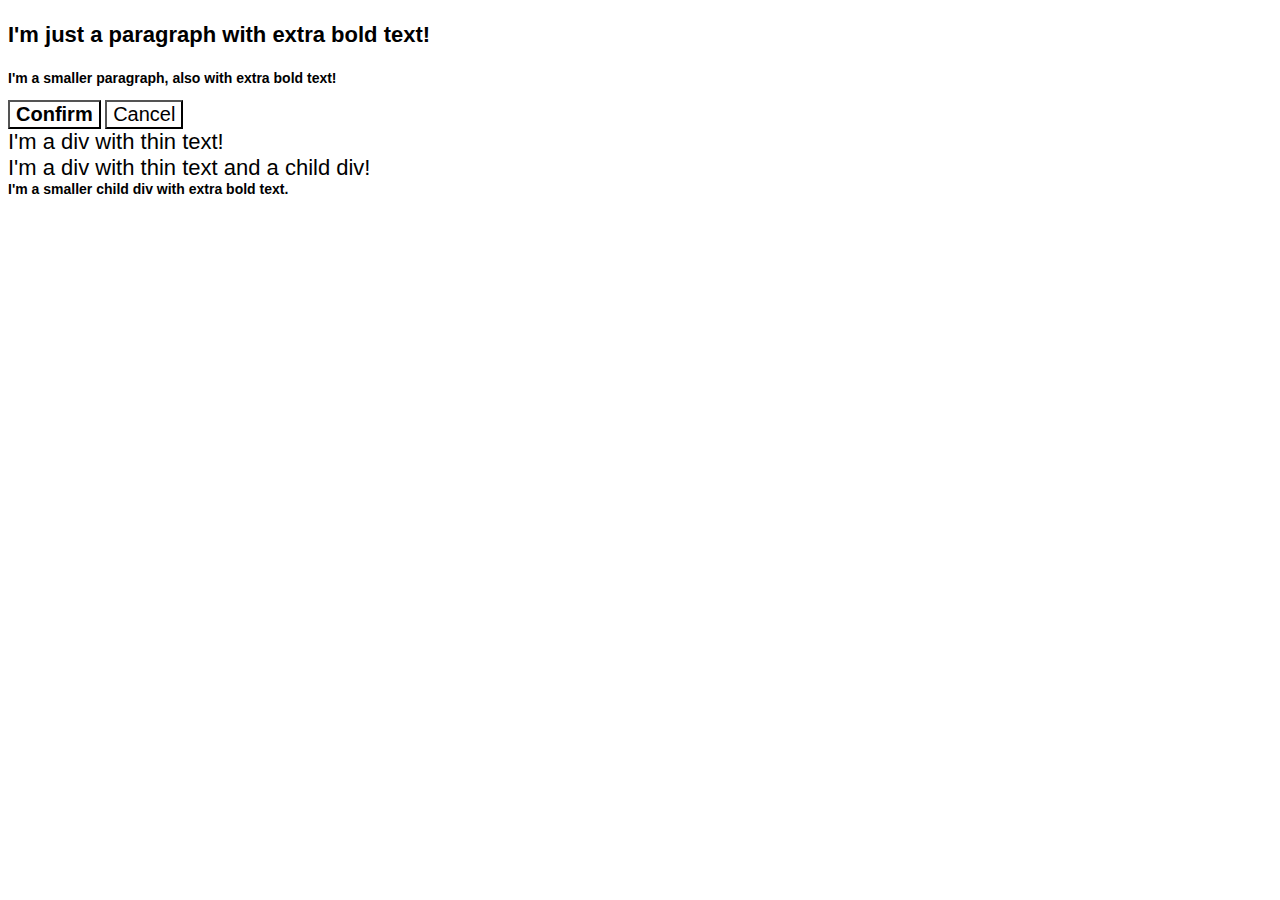
<file: foundations/cascade/01-cascade-fix/index.html>
<!DOCTYPE html>
<html lang="en">
  <head>
    <meta charset="UTF-8">
    <meta http-equiv="X-UA-Compatible" content="IE=edge">
    <meta name="viewport" content="width=device-width, initial-scale=1.0">
    <title>Fix the Cascade</title>
    <link rel="stylesheet" href="style.css">
  </head>
  <body>
    <p class="para">I'm just a paragraph with extra bold text!</p>
    <p class="para small-para">I'm a smaller paragraph, also with extra bold text!</p>

    <button id="confirm-button" class="button confirm">Confirm</button>
    <button id="cancel-button" class="button cancel">Cancel</button>

    <div class="text">I'm a div with thin text!</div>
    <div class="text">I'm a div with thin text and a child div!
      <div class="child">I'm a smaller child div with extra bold text.</div>
    </div>
  </body>
</html>
</file>
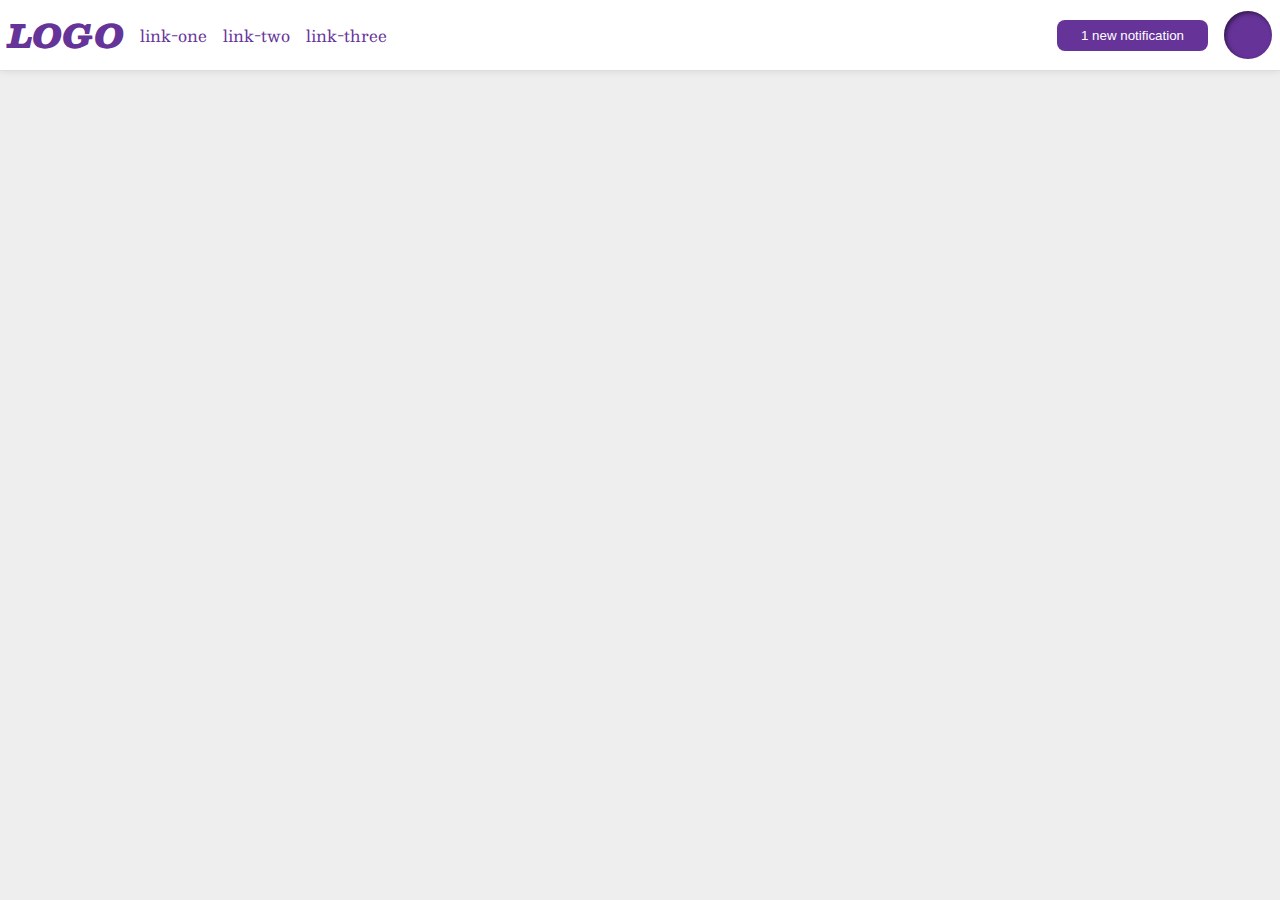
<file: foundations/flex/03-flex-header-2/index.html>
<!DOCTYPE html>
<html lang="en">
  <head>
    <meta charset="UTF-8">
    <meta http-equiv="X-UA-Compatible" content="IE=edge">
    <meta name="viewport" content="width=device-width, initial-scale=1.0">
    <title>Flex Header 2</title>
    <link rel="stylesheet" href="style.css">
  </head>
  <body>
    <div class="header">
      <div class="left">
        <div class="logo">
          LOGO
        </div>
        <ul class="links">
          <li><a href="https://google.com">link-one</a></li>
          <li><a href="https://google.com">link-two</a></li>
          <li><a href="https://google.com">link-three</a></li>
        </ul>
      </div>
      <div class="right">
        <button class="notifications">
          1 new notification
        </button>
        <div class="profile-image"></div>
      </div>
    </div>
  </body>
</html>
</file>
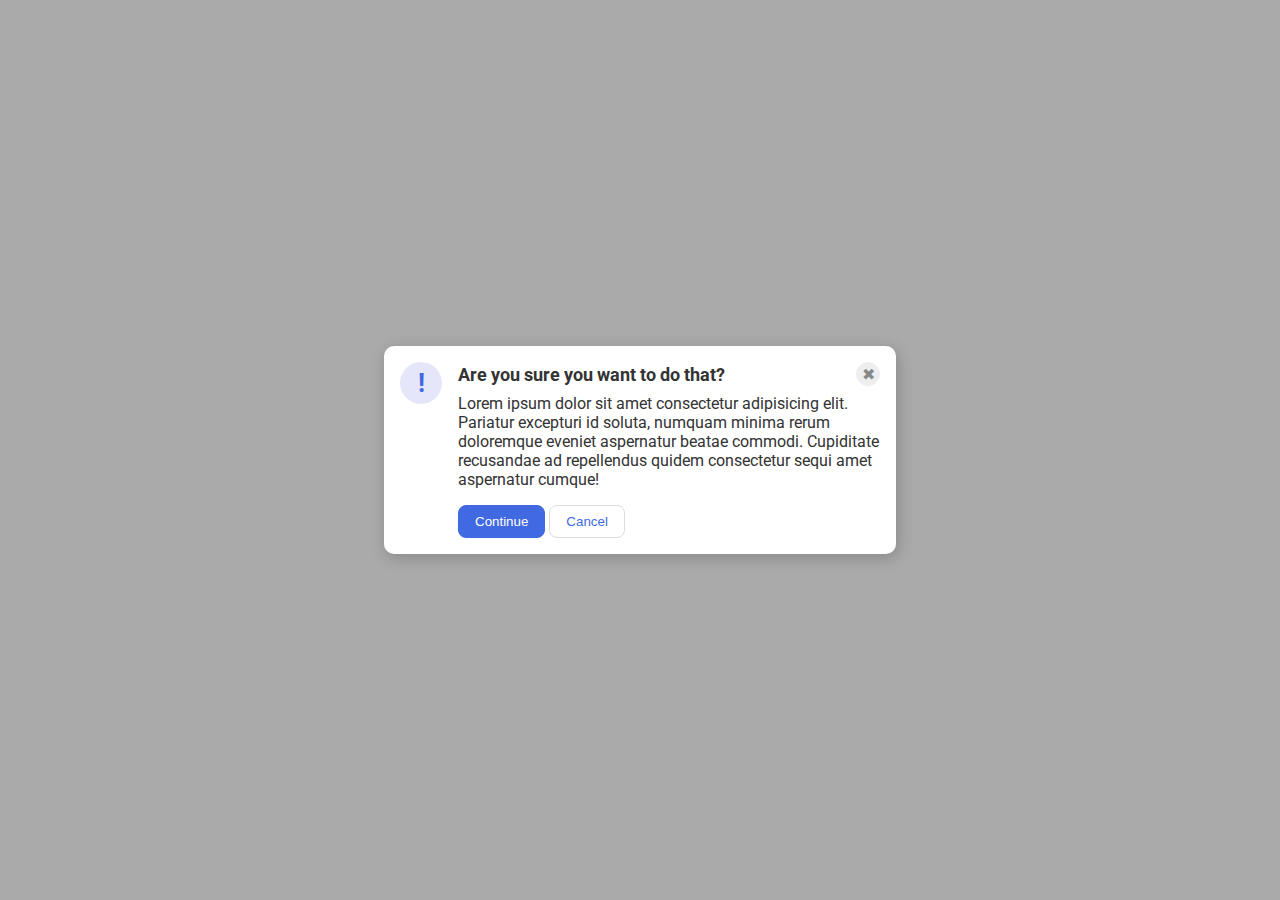
<file: foundations/flex/05-flex-modal/index.html>
<!DOCTYPE html>
<html lang="en">
  <head>
    <meta charset="UTF-8">
    <meta http-equiv="X-UA-Compatible" content="IE=edge">
    <meta name="viewport" content="width=device-width, initial-scale=1.0">
    <link rel="stylesheet" href="style.css">
    <title>Modal</title>
  </head>
  <body>
    <div class="modal">
      <div class="icon">!</div>
      <div class="container">
        <div class="header">Are you sure you want to do that?
          <button class="close-button">✖</button>
        </div>
        <div class="text">Lorem ipsum dolor sit amet consectetur adipisicing elit. Pariatur excepturi id soluta, numquam minima rerum doloremque eveniet aspernatur beatae commodi. Cupiditate recusandae ad repellendus quidem consectetur sequi amet aspernatur cumque!</div>
        <button class="continue">Continue</button>
        <button class="cancel">Cancel</button>
      </div>
    </div>
  </body>
</html>
</file>
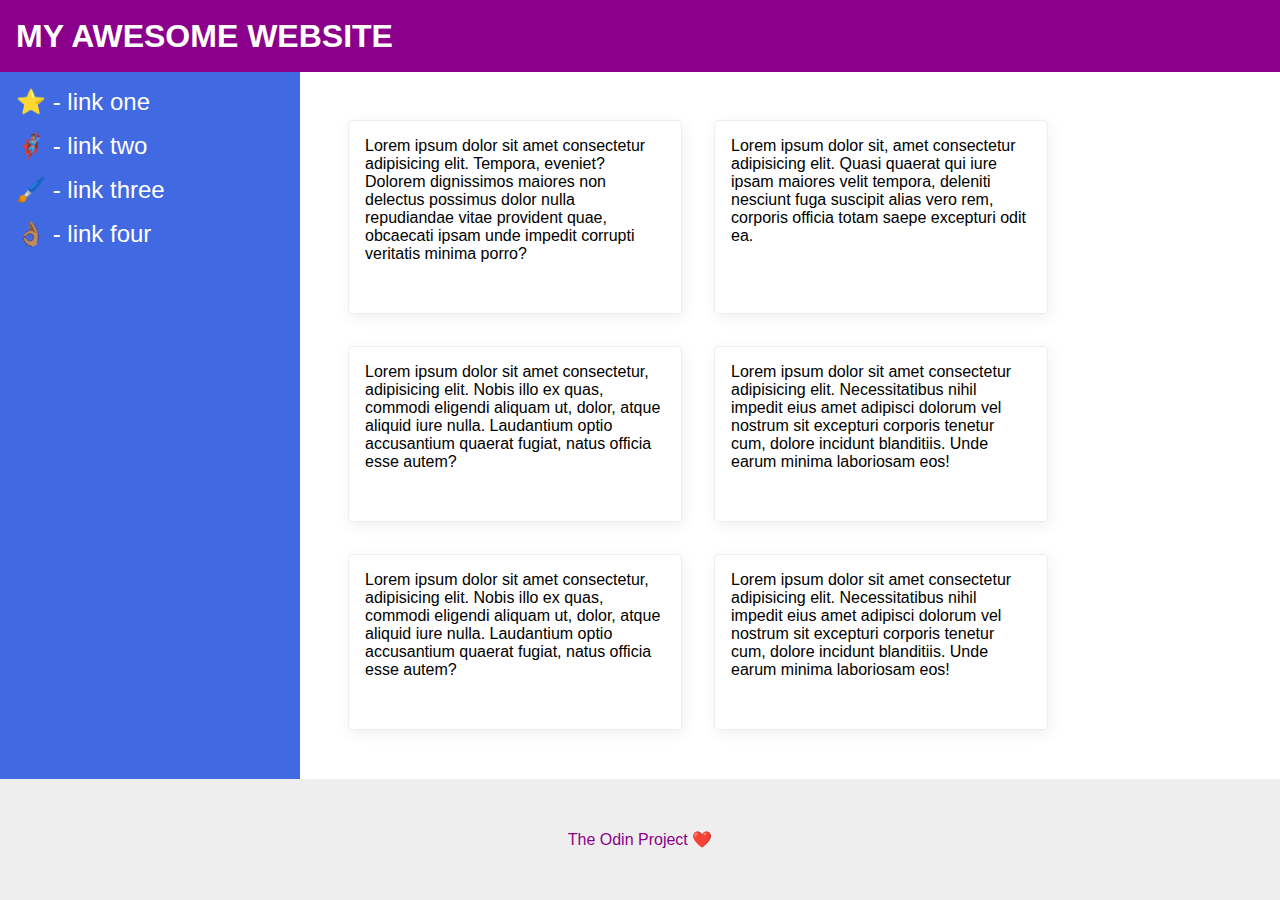
<file: foundations/flex/07-flex-layout-2/index.html>
<!DOCTYPE html>
<html lang="en">
  <head>
    <meta charset="UTF-8">
    <meta http-equiv="X-UA-Compatible" content="IE=edge">
    <meta name="viewport" content="width=device-width, initial-scale=1.0">
    <title>The Holy Grail</title>
    <link rel="stylesheet" href="style.css">
  </head>
  <body>
    <div class="header">
      MY AWESOME WEBSITE
    </div>
    <div class="container0">
      <div class="sidebar">
        <ul>
          <li><a href="#">⭐ - link one</a></li>
          <li><a href="#">🦸🏽‍♂️ - link two</a></li>
         <li><a href="#">🖌️ - link three</a></li>
         <li><a href="#">👌🏽 - link four</a></li>
       </ul>
      </div>

      <div class="container1">
       <div class="card">Lorem ipsum dolor sit amet consectetur adipisicing elit. Tempora, eveniet? Dolorem dignissimos maiores non delectus possimus dolor nulla repudiandae vitae provident quae, obcaecati ipsam unde impedit corrupti veritatis minima porro?</div>
       <div class="card">Lorem ipsum dolor sit, amet consectetur adipisicing elit. Quasi quaerat qui iure ipsam maiores velit tempora, deleniti nesciunt fuga suscipit alias vero rem, corporis officia totam saepe excepturi odit ea.</div>
       <div class="card">Lorem ipsum dolor sit amet consectetur, adipisicing elit. Nobis illo ex quas, commodi eligendi aliquam ut, dolor, atque aliquid iure nulla. Laudantium optio accusantium quaerat fugiat, natus officia esse autem?</div>
       <div class="card">Lorem ipsum dolor sit amet consectetur adipisicing elit. Necessitatibus nihil impedit eius amet adipisci dolorum vel nostrum sit excepturi corporis tenetur cum, dolore incidunt blanditiis. Unde earum minima laboriosam eos!</div>
       <div class="card">Lorem ipsum dolor sit amet consectetur, adipisicing elit. Nobis illo ex quas, commodi eligendi aliquam ut, dolor, atque aliquid iure nulla. Laudantium optio accusantium quaerat fugiat, natus officia esse autem?</div>
       <div class="card">Lorem ipsum dolor sit amet consectetur adipisicing elit. Necessitatibus nihil impedit eius amet adipisci dolorum vel nostrum sit excepturi corporis tenetur cum, dolore incidunt blanditiis. Unde earum minima laboriosam eos!</div>
       </div>
      </div>
    <div class="footer">
      The Odin Project ❤️
    </div>
  </body>
</html>
</file>
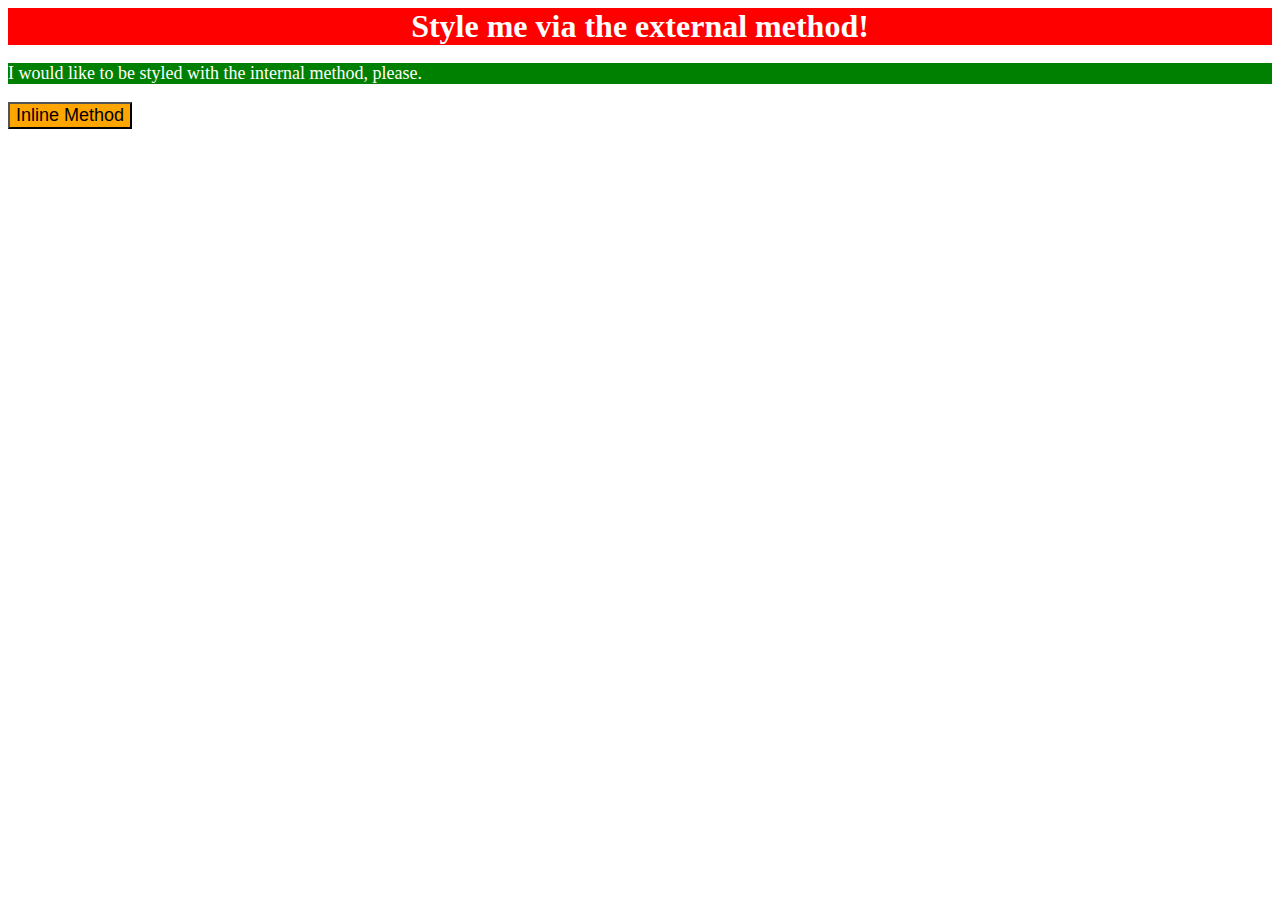
<file: foundations/intro-to-css/01-css-methods/index.html>
<!DOCTYPE html>
<html lang="en">
  <head>
    <meta charset="UTF-8">
    <meta http-equiv="X-UA-Compatible" content="IE=edge">
    <meta name="viewport" content="width=device-width, initial-scale=1.0">
    <title>Methods for Adding CSS</title>
    <link rel="stylesheet" href="styles.css">
    <style>
      p {
        color: white;
        background-color: green;
        font-size: 18px;
      }
  </style>
  </head>
  <body>
    <div>Style me via the external method!</div>
    <p >I would like to be styled with the internal method, please.</p>
    <button style="background-color: orange;font-size: 18px;">Inline Method</button>
  </body>
</html>
</file>
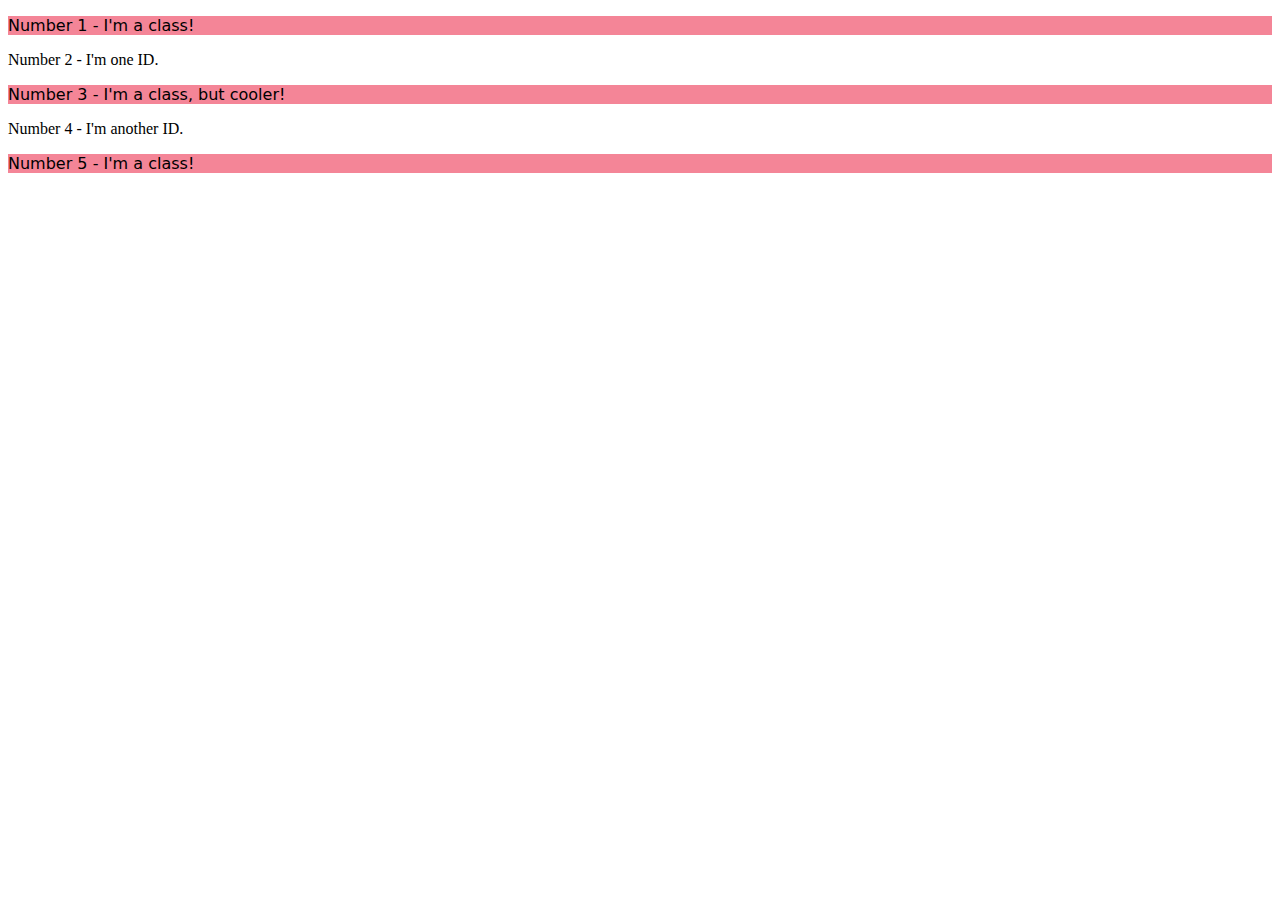
<file: foundations/intro-to-css/02-class-id-selectors/index.html>
<!DOCTYPE html>
<html lang="en">
  <head>
    <meta charset="UTF-8">
    <meta http-equiv="X-UA-Compatible" content="IE=edge">
    <meta name="viewport" content="width=device-width, initial-scale=1.0">
    <title>Class and ID Selectors</title>
    <link rel="stylesheet" href="style.css">
  </head>
  <body>
    <p class="ex1">Number 1 - I'm a class!</p>
    <div id="ex2">Number 2 - I'm one ID.</div>
    <p class="ex1">Number 3 - I'm a class, but cooler!</p>
    <div>Number 4 - I'm another ID.</div>
    <p class="ex1">Number 5 - I'm a class!</p>
  </body>
</html>
</file>
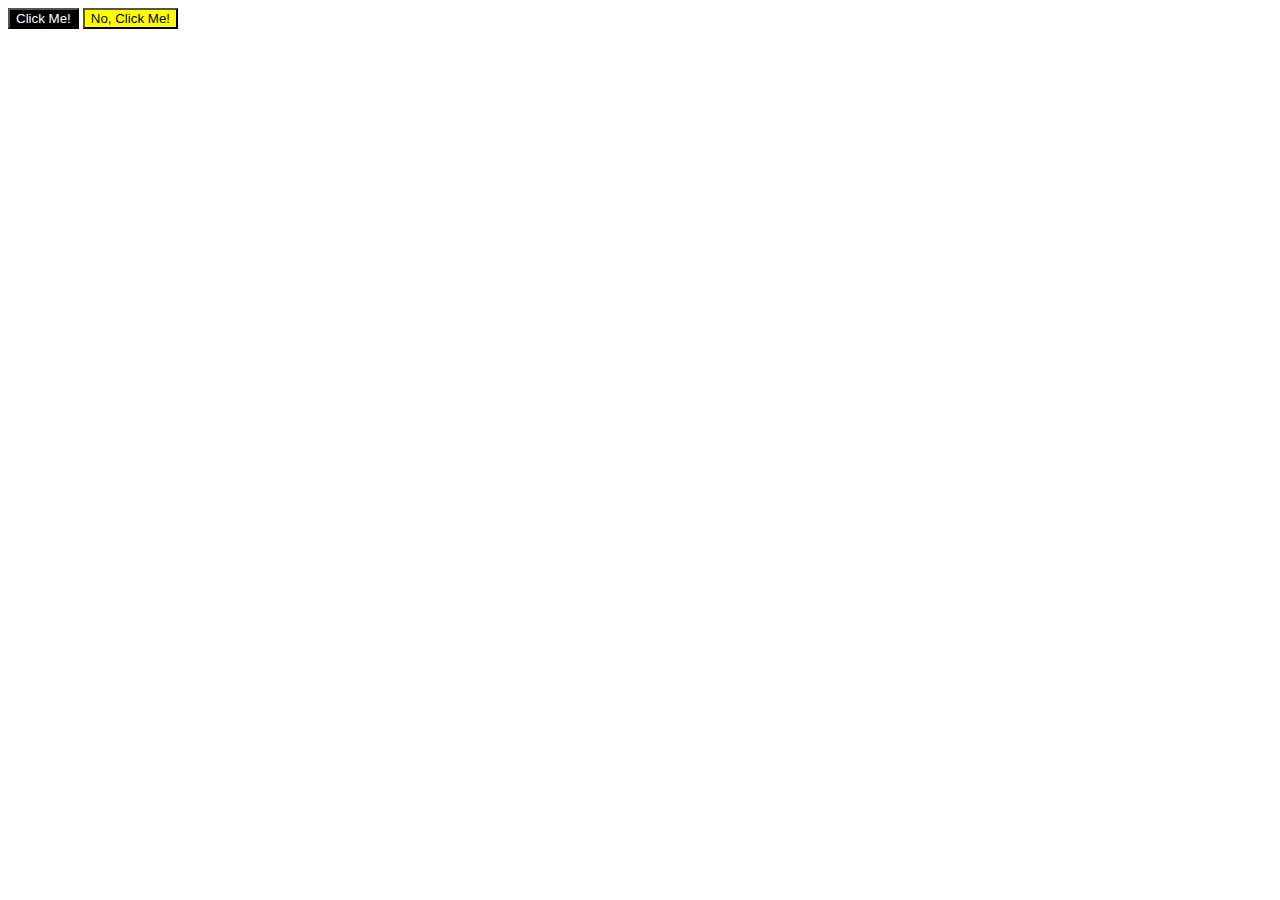
<file: foundations/intro-to-css/03-grouping-selectors/index.html>
<!DOCTYPE html>
<html lang="en">
  <head>
    <meta charset="UTF-8">
    <meta http-equiv="X-UA-Compatible" content="IE=edge">
    <meta name="viewport" content="width=device-width, initial-scale=1.0">
    <title>Grouping Selectors</title>
    <link rel="stylesheet" href="style.css">
  </head>
  <body>
    <button class="ex1">Click Me!</button>
    <button class="ex2">No, Click Me!</button>
  </body>
</html>
</file>
<file: foundations/cascade/01-cascade-fix/style.css>
body {
  font-family: Arial, Helvetica, sans-serif;
}

.para,
.small-para {
  color: hsl(0, 0%, 0%);
  font-weight: 800;
  font-size: 22px;
}

.small-para {
  font-size: 14px; 
}

.para {
  
}

.confirm {
  background: green;
  color: white;
  font-weight: bold;
} 

.button {
  background-color: rgb(255, 255, 255);
  color: rgb(0, 0, 0);
  font-size: 20px;
}

.child {
  color: rgb(0, 0, 0);
  font-weight: 800;
  font-size: 14px;
}

div.text {
  color: rgb(0, 0, 0);
  font-size: 22px;
  font-weight: 100;
}
</file>
<file: foundations/flex/03-flex-header-2/style.css>
/* this is some magical font-importing.  
you'll learn about it later. */
@import url('https://fonts.googleapis.com/css2?family=Besley:ital,wght@0,400;1,900&display=swap');

body {
  margin: 0;
  background: #eee;
  font-family: Besley, serif;
}

.header {
  background: white;
  border-bottom: 1px solid #ddd;
  box-shadow: 0 0 8px rgba(0,0,0,.1);
  display:flex;
  flex-direction: row;
  justify-content: space-between;
  padding: 8px;
}

.profile-image {
  background: rebeccapurple;
  box-shadow: inset 2px 2px 4px rgba(0,0,0,.5);
  border-radius: 50%;
  width: 48px;
  height: 48px;
}

.logo {
  color: rebeccapurple;
  font-size: 32px;
  font-weight: 900;
  font-style: italic;
}

button {
  border: none;
  border-radius: 8px;
  background: rebeccapurple;
  color: white;
  padding: 8px 24px;
}

a {
  /* this removes the line under our links */
  text-decoration: none;
  color: rebeccapurple;
}

ul {
  list-style-type: none;
  display: flex;
  margin: 0;
  padding: 0;
  gap: 16px;
}

.left, .right {
  display: flex;
  align-items: center;
  gap: 16px;
}
</file>
<file: foundations/flex/05-flex-modal/style.css>
@import url('https://fonts.googleapis.com/css2?family=Roboto:wght@400;700&display=swap');

html, body {
  height: 100%;
}

.header {
  display: flex;
  align-items: center;
  justify-content: space-between;
  font-size: 18px;
  font-weight: 700;
  margin-bottom: 8px;

  /*
  font-weight: bold;
  font-size: large;

  */
}

body {
  font-family: Roboto, sans-serif;
  margin: 0;
  background: #aaa;
  color: #333;
  /* I'll give you this one for free lol */
  display: flex;
  align-items: center;
  justify-content: center;
}

.modal {
  background: white;
  width: 480px;
  border-radius: 10px;
  box-shadow: 2px 4px 16px rgba(0,0,0,.2);

  display: flex;
  gap: 16px;
  padding: 16px;
  /* 
  flex-wrap: wrap; 
  justify-content: space-around;
  */
}

.icon {
  color: royalblue;
  font-size: 26px;
  font-weight: 700;
  background: lavender;
  width: 42px;
  height: 42px;
  border-radius: 50%;
  display: flex;
  align-items: center;
  justify-content: center;

  flex-shrink: 0;
}

.close-button {
  background: #eee;
  border-radius: 50%;
  color: #888;
  font-weight: 400;
  font-size: 16px;
  height: 24px;
  width: 24px;
  display: flex;
  align-items: center;
  justify-content: center;
  border: 1px solid #eee;
  padding: 0;
}

button {
  cursor: pointer;
  padding: 8px 16px;
  border-radius: 8px;
}

button.continue {
  background: royalblue;
  border: 1px solid royalblue;
  color: white;
}

button.cancel {
  background: white;
  border: 1px solid #ddd;
  color: royalblue;
}

.text {
  margin-bottom: 16px;
}
</file>
<file: foundations/flex/07-flex-layout-2/style.css>
body {
  font-family: -apple-system, BlinkMacSystemFont, 'Segoe UI', Roboto, Oxygen, Ubuntu, Cantarell, 'Open Sans', 'Helvetica Neue', sans-serif;
  margin: 0;
  min-height: 100vh;

  display: flex;
  flex-direction: column;
}

ul {
  list-style-type: none;
  margin: 0;
  padding: 0;
}

li {
  margin-bottom: 16px;
}

a {
  text-decoration: none;
  color: white;
  font-size: 24px;
}

.header {
  height: 72px;
  background: darkmagenta;
  color: white;

   /* The header text is size 32px and weight 900. */
  font-size: 32px;
  font-weight: 900;

  /* The header text is vertically centered and 16px from the edge of the screen. */
  display: flex;
  padding: 0 16px; /*not sure */
  align-items: center;
}

.footer {
  height: 72px;
  background: #eee;
  color: darkmagenta;

  /*
  The footer is pushed to the bottom of the screen (the footer may go 
  below the bottom of the screen if the content of the 'cards' section 
  overflows and/or if your screen is shorter).
  */
  display: flex;
  flex-direction: column;
  flex: 1;

  /* The footer text is centered horizontally and vertically. */
  align-items: center;
  justify-content: center;
}

.container0 {
  /* The sidebar and cards take up all available space above the footer. */
  display: flex;
  /* flex-wrap: nowrap; */
  flex: 1;

}

.container1 {
  display: flex;
  flex-wrap: wrap;
  padding: 48px;
  gap: 32px;

}


.sidebar {
  background: royalblue;
  box-sizing: border-box;

  display: flex;
  flex-direction: column;
  padding: 16px;
  /* The sidebar is 300px wide (and it doesn't shrink). */
  width: 300px;
  flex-shrink: 0;
}

.card {
  border: 1px solid #eee;
  box-shadow: 2px 4px 16px rgba(0,0,0,.06);
  border-radius: 4px;
  width: 300px;
  padding: 16px;
}
</file>
<file: foundations/intro-to-css/01-css-methods/styles.css>
/* styles.css */

div {
  color: white;
  background-color: red;
  font-size: 32px;
  font-weight: bold;
  text-align: center;
}
</file>
<file: foundations/intro-to-css/02-class-id-selectors/style.css>
.ex1 {
  background-color: #f48597;
  font-family: Verdana, "DejaVu Sans", Tahoma, sans-serif
}
</file>
<file: foundations/intro-to-css/03-grouping-selectors/style.css>
.ex1 {
  background-color: black;
  color: white;
}

.ex2 {
  background-color: yellow;
}

.ex3 {
  font-size: 28px;
  font-family: Helvetica, 'Times New Roman', sans-serif
}
</file>
